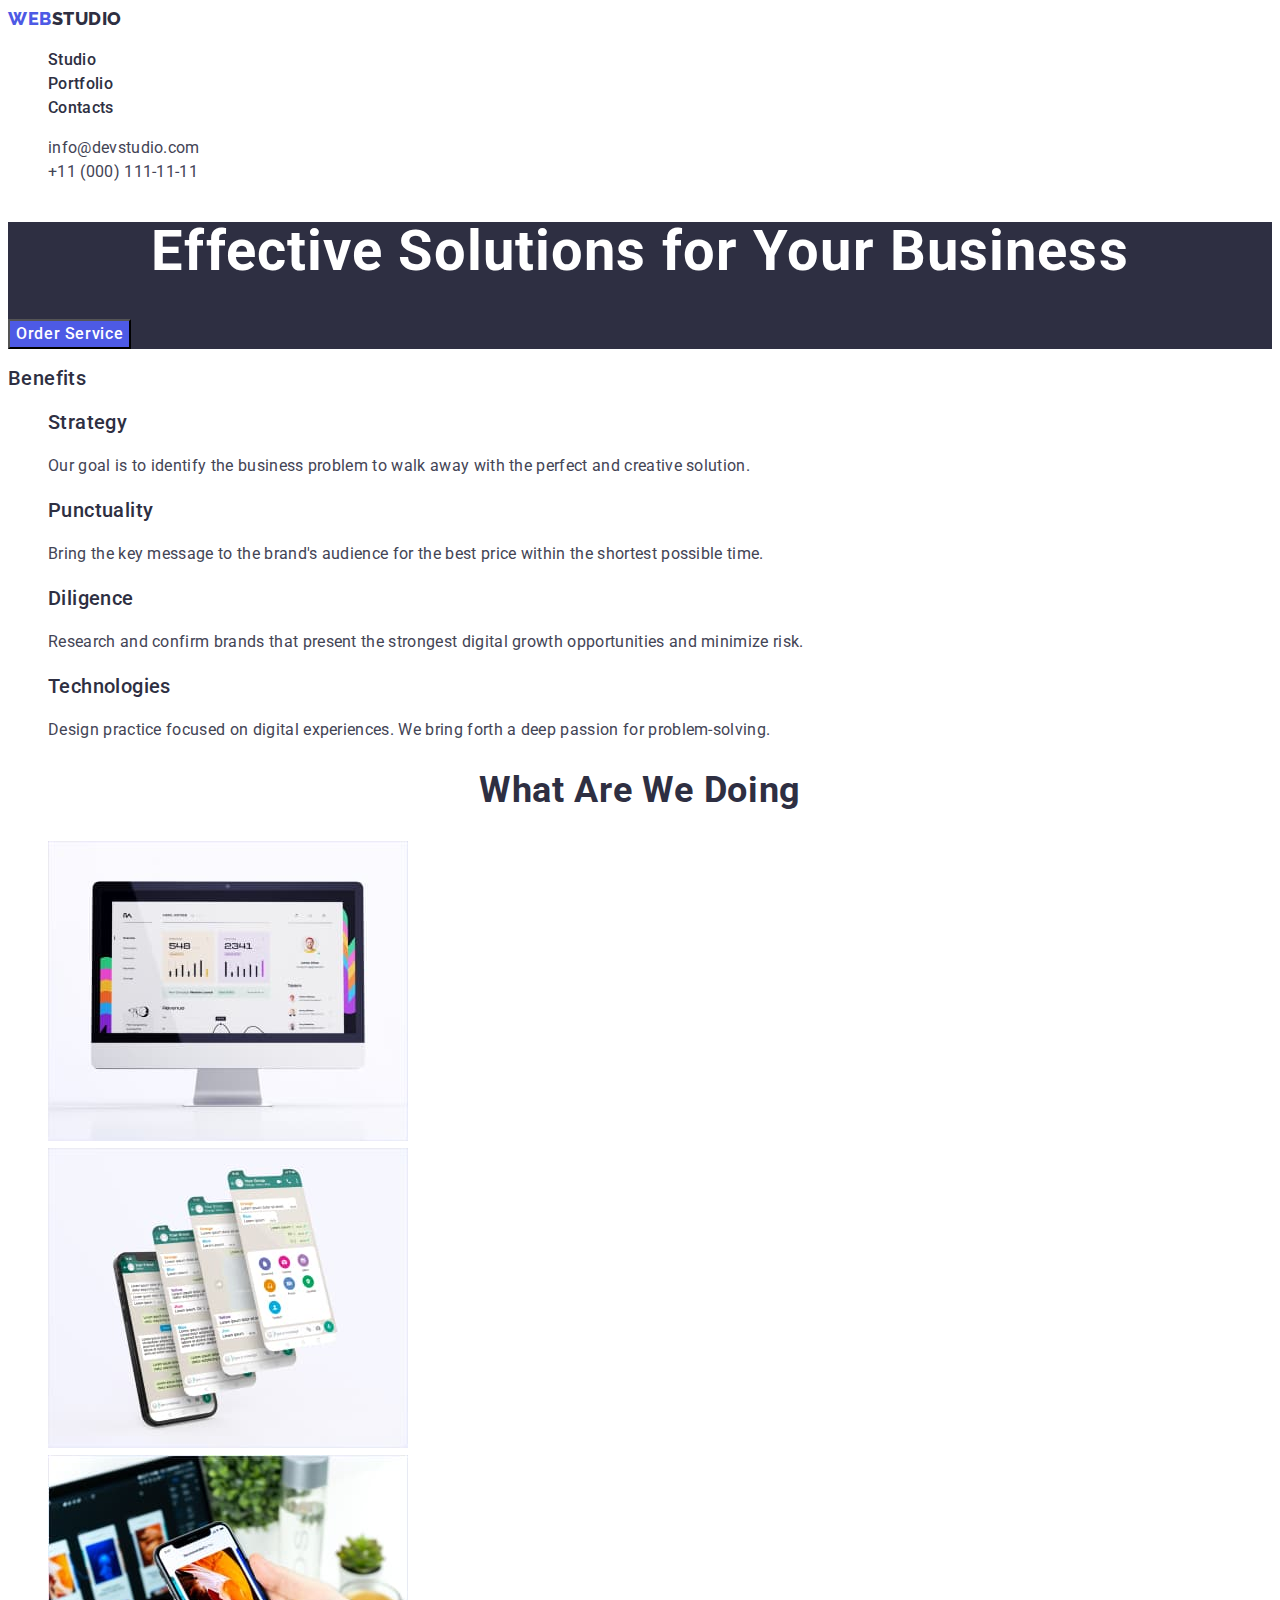
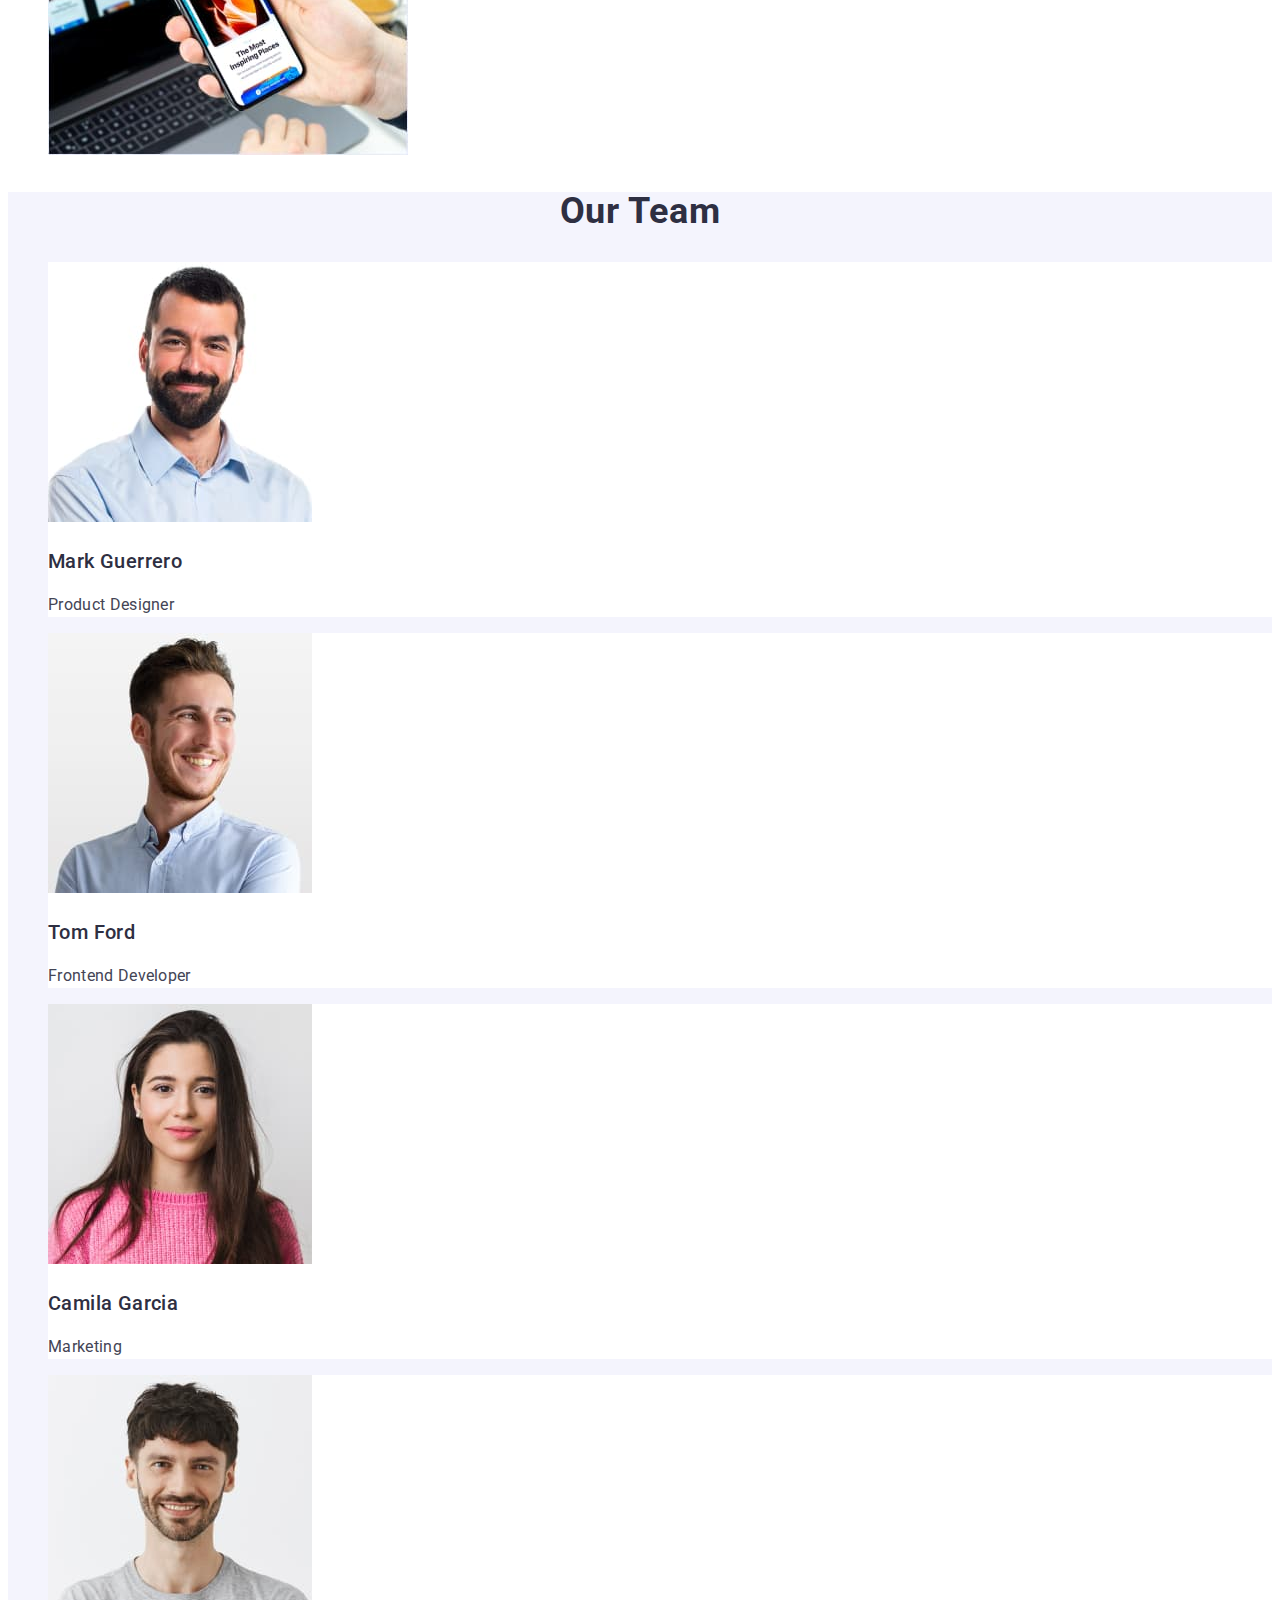
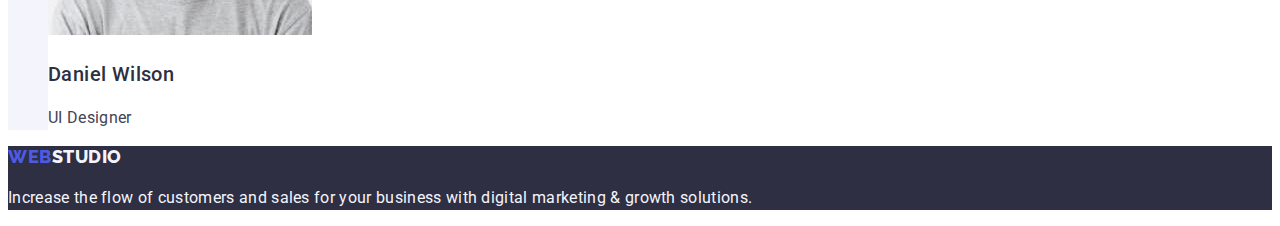
<file: index.html>
<!DOCTYPE html>
<html lang="en">
  <head>
    <meta charset="UTF-8" />
    <meta name="viewport" content="width=device-width, initial-scale=1.0" />
    <title>WebStudio</title>
    <link rel="preconnect" href="https://fonts.googleapis.com" />
    <link rel="preconnect" href="https://fonts.gstatic.com" crossorigin />
    <link
      href="https://fonts.googleapis.com/css2?family=Raleway:wght@800&family=Roboto:wght@400;500;700;900&display=swap"
      rel="stylesheet"
    />
    <link rel="stylesheet" href="./css/style.css" />
  </head>
  <body>
    <header class="header">
      <nav class="header__menu">
        <a href="./index.html" class="logo link"
          >Web<span class="logo__part">Studio</span></a
        >
        <ul class="menu__list list">
          <li class="menu__list-item">
            <a href="./index.html" class="menu__list-link link">Studio</a>
          </li>
          <li class="menu__list-item">
            <a href="./portfolio.html" class="menu__list-link link"
              >Portfolio</a
            >
          </li>
          <li class="menu__list-item">
            <a href="" class="menu__list-link link">Contacts</a>
          </li>
        </ul>
      </nav>

      <address class="address">
        <ul class="address__list list">
          <li class="address__list-item">
            <a href="mailto:info@devstudio.com" class="address link"
              >info@devstudio.com</a
            >
          </li>
          <li class="address__list-item">
            <a href="tel:+110001111111" class="address link"
              >+11 (000) 111-11-11</a
            >
          </li>
        </ul>
      </address>
    </header>

    <main class="main">
      <section class="banner">
        <h1 class="main__title">Effective Solutions for Your Business</h1>
        <button type="button" class="main__btn">Order Service</button>
      </section>

      <section class="benefits">
        <h2 class="benefits__title">Benefits</h2>
        <ul class="benefits__list list">
          <li class="benefits__list-item">
            <h3 class="benefits__item-title">Strategy</h3>
            <p class="benefits__item-text">
              Our goal is to identify the business problem to walk away with the
              perfect and creative solution.
            </p>
          </li>
          <li class="benefits__list-item">
            <h3 class="benefits__item-title">Punctuality</h3>
            <p class="benefits__item-text">
              Bring the key message to the brand's audience for the best price
              within the shortest possible time.
            </p>
          </li>
          <li class="benefits__list-item">
            <h3 class="benefits__item-title">Diligence</h3>
            <p class="benefits__item-text">
              Research and confirm brands that present the strongest digital
              growth opportunities and minimize risk.
            </p>
          </li>
          <li class="benefits__list-item">
            <h3 class="benefits__item-title">Technologies</h3>
            <p class="benefits__item-text">
              Design practice focused on digital experiences. We bring forth a
              deep passion for problem-solving.
            </p>
          </li>
        </ul>
      </section>

      <section class="services">
        <h2 class="services__title">What are we doing</h2>
        <ul class="services__list list">
          <li class="services__list-item">
            <img
              src="./images/services-img1.jpg"
              alt="monitor"
              class="services__item-img"
              width="360"
            />
          </li>
          <li class="services__list-item">
            <img
              src="./images/services-img2.jpg"
              alt="mobile-app"
              class="services__item-img"
              width="360"
            />
          </li>
          <li class="services__list-item">
            <img
              src="./images/services-img3.jpg"
              alt="sync with PC"
              class="services__item-img"
              width="360"
            />
          </li>
        </ul>
      </section>

      <section class="team">
        <h2 class="team__title">Our Team</h2>
        <ul class="team__list list">
          <li class="team__list-item">
            <img
              src="./images/team-img1.jpg"
              alt="people1"
              class="team__item-img"
              width="264"
            />
            <h3 class="team__item-title">Mark Guerrero</h3>
            <p class="team__item-text">Product Designer</p>
          </li>
          <li class="team__list-item">
            <img
              src="./images/team-img2.jpg"
              alt="people2"
              class="team__item-img"
              width="264"
            />
            <h3 class="team__item-title">Tom Ford</h3>
            <p class="team__item-text">Frontend Developer</p>
          </li>
          <li class="team__list-item">
            <img
              src="./images/team-img3.jpg"
              alt="people3"
              class="team__item-img"
              width="264"
            />
            <h3 class="team__item-title">Camila Garcia</h3>
            <p class="team__item-text">Marketing</p>
          </li>
          <li class="team__list-item">
            <img
              src="./images/team-img4.jpg"
              alt="people4"
              class="team__item-img"
              width="264"
            />
            <h3 class="team__item-title">Daniel Wilson</h3>
            <p class="team__item-text">UI Designer</p>
          </li>
        </ul>
      </section>
    </main>

    <footer class="footer">
      <a href="./index.html" class="logo link"
        >Web<span class="logo__part">Studio</span></a
      >
      <p class="footer__text">
        Increase the flow of customers and sales for your business with digital
        marketing & growth solutions.
      </p>
    </footer>
  </body>
</html>
</file>
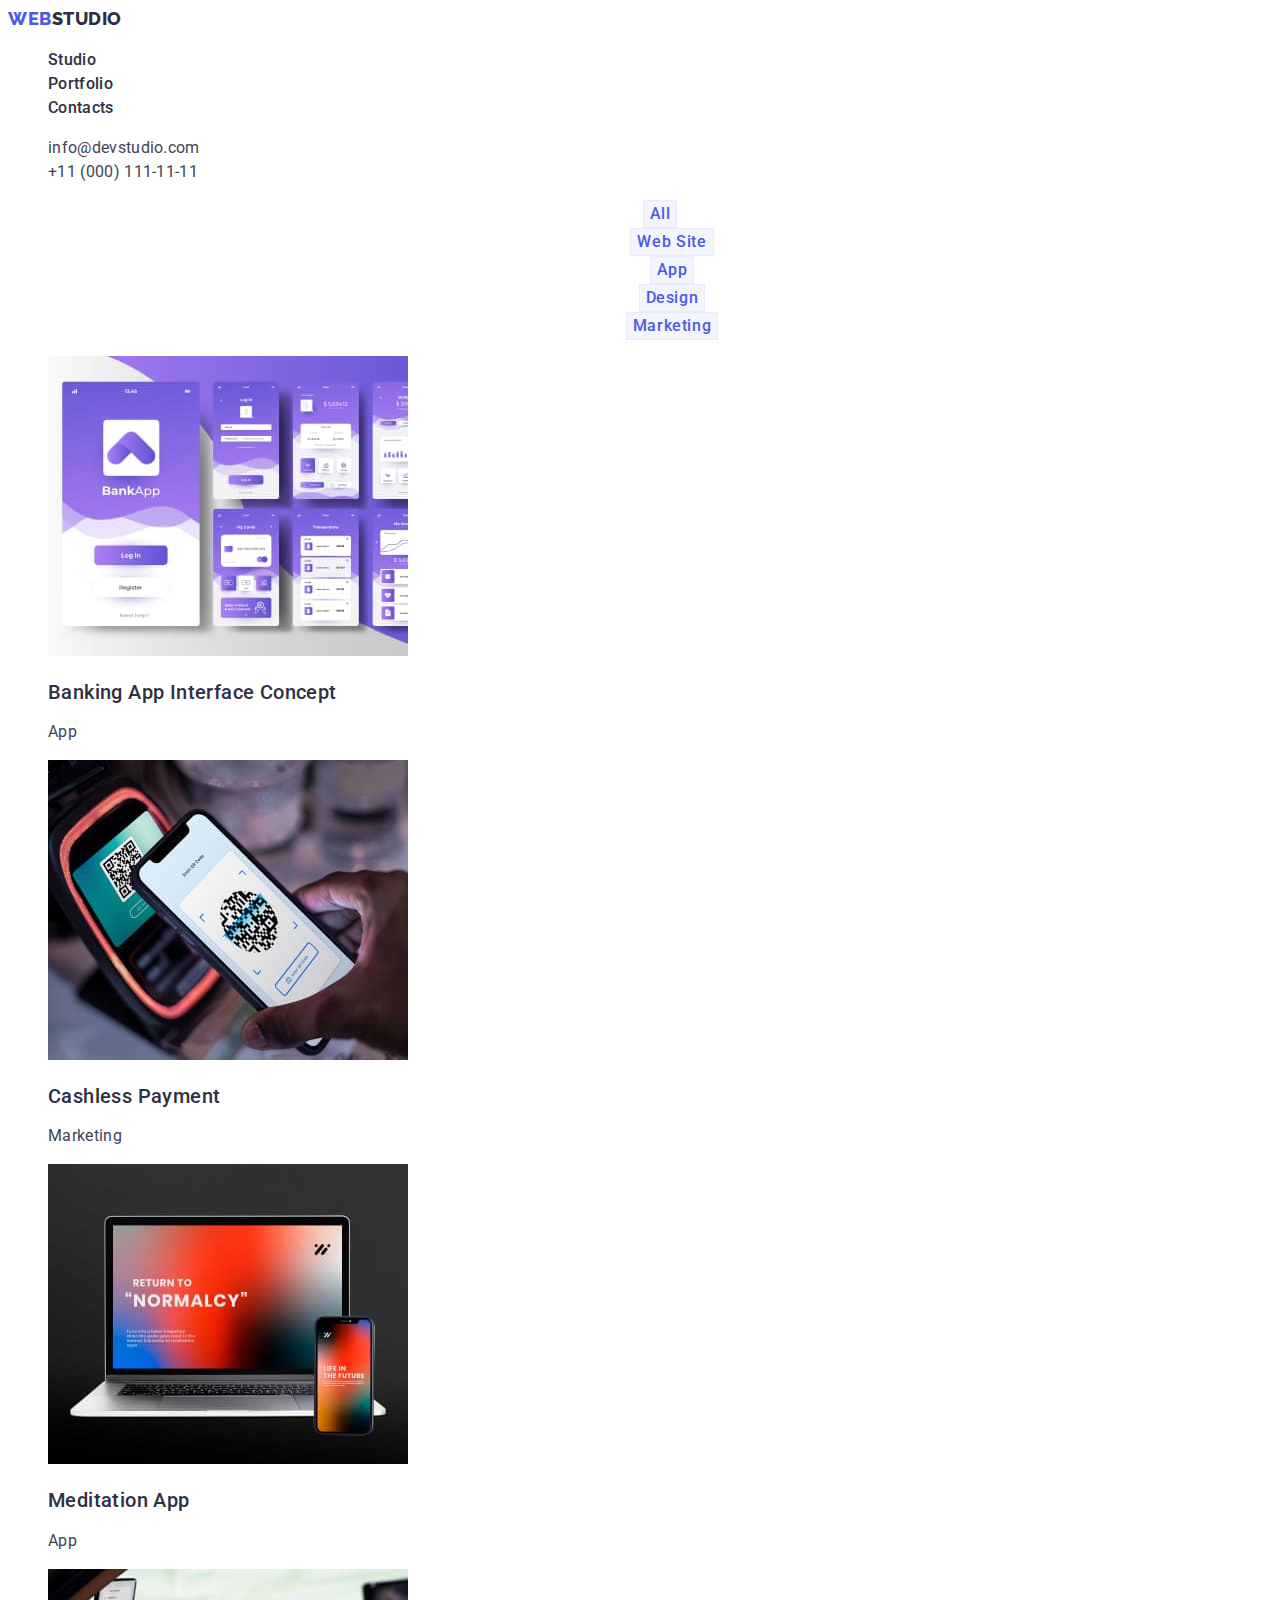
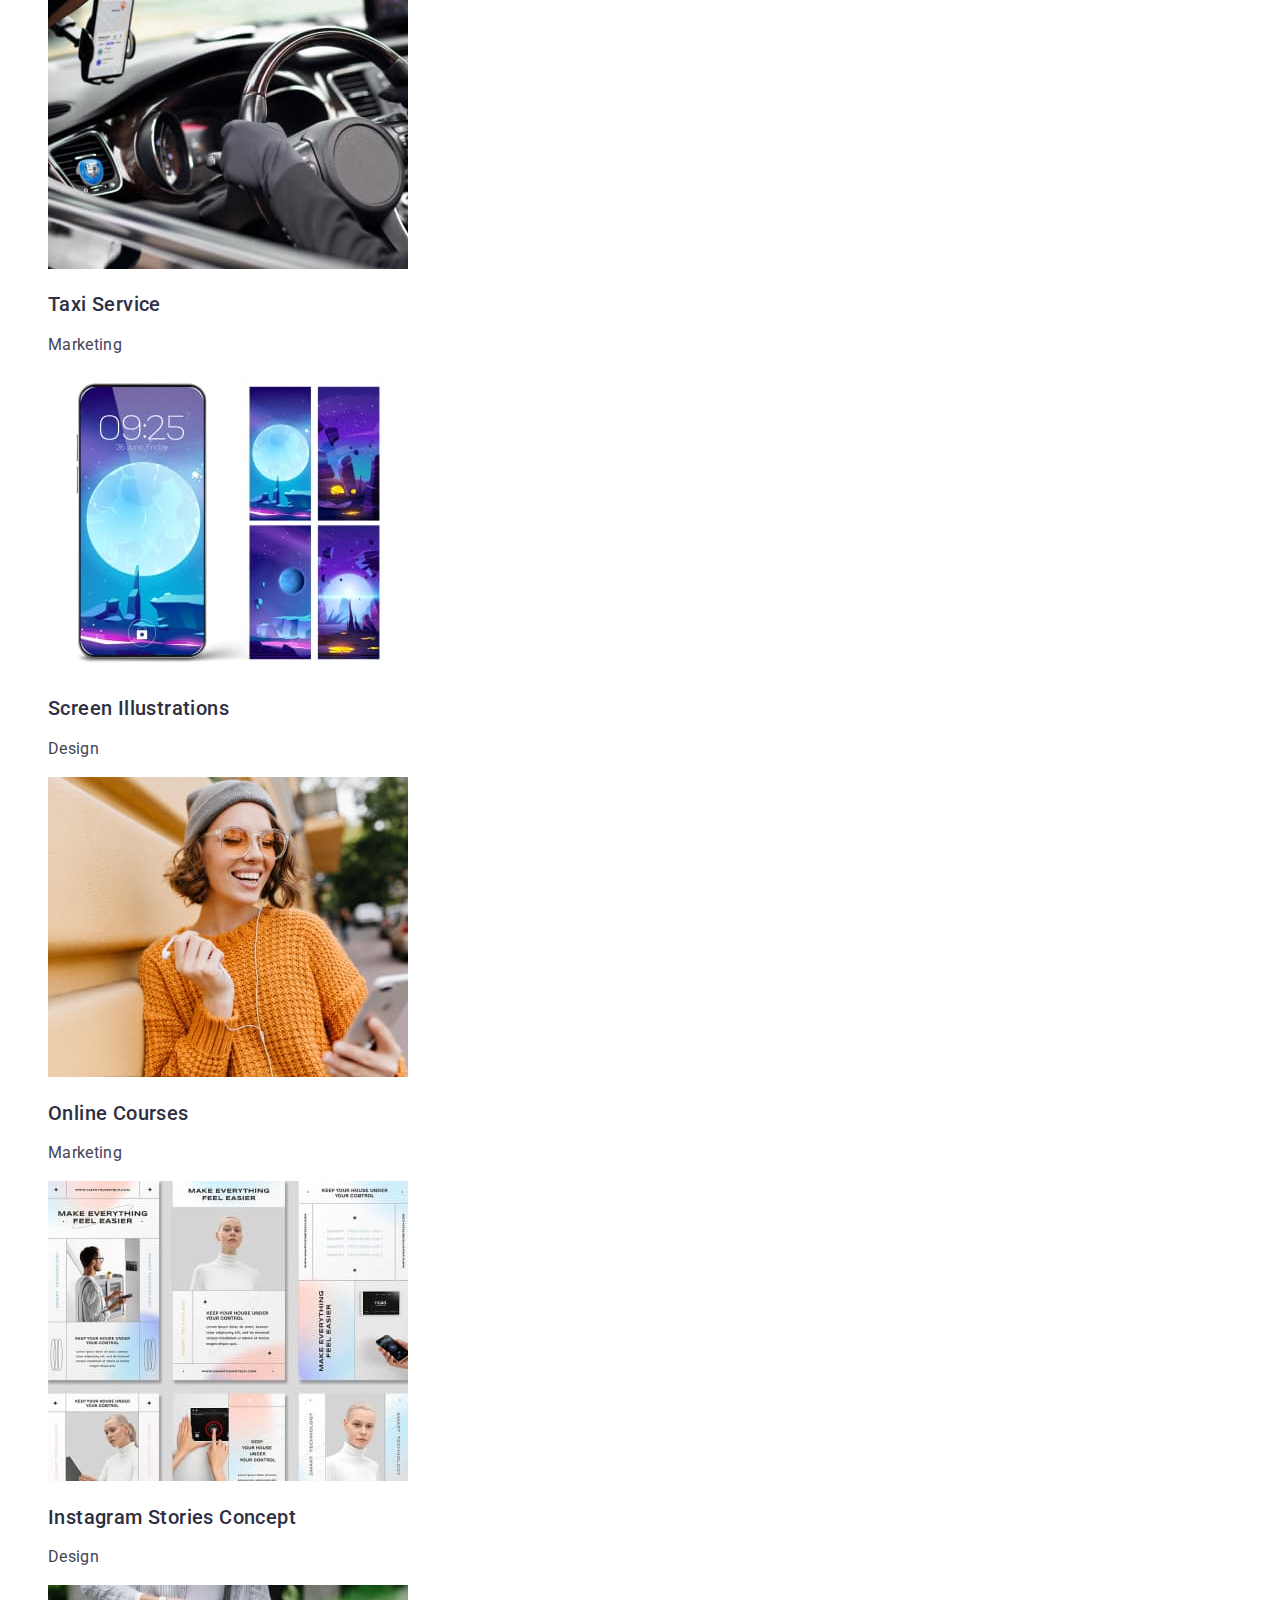
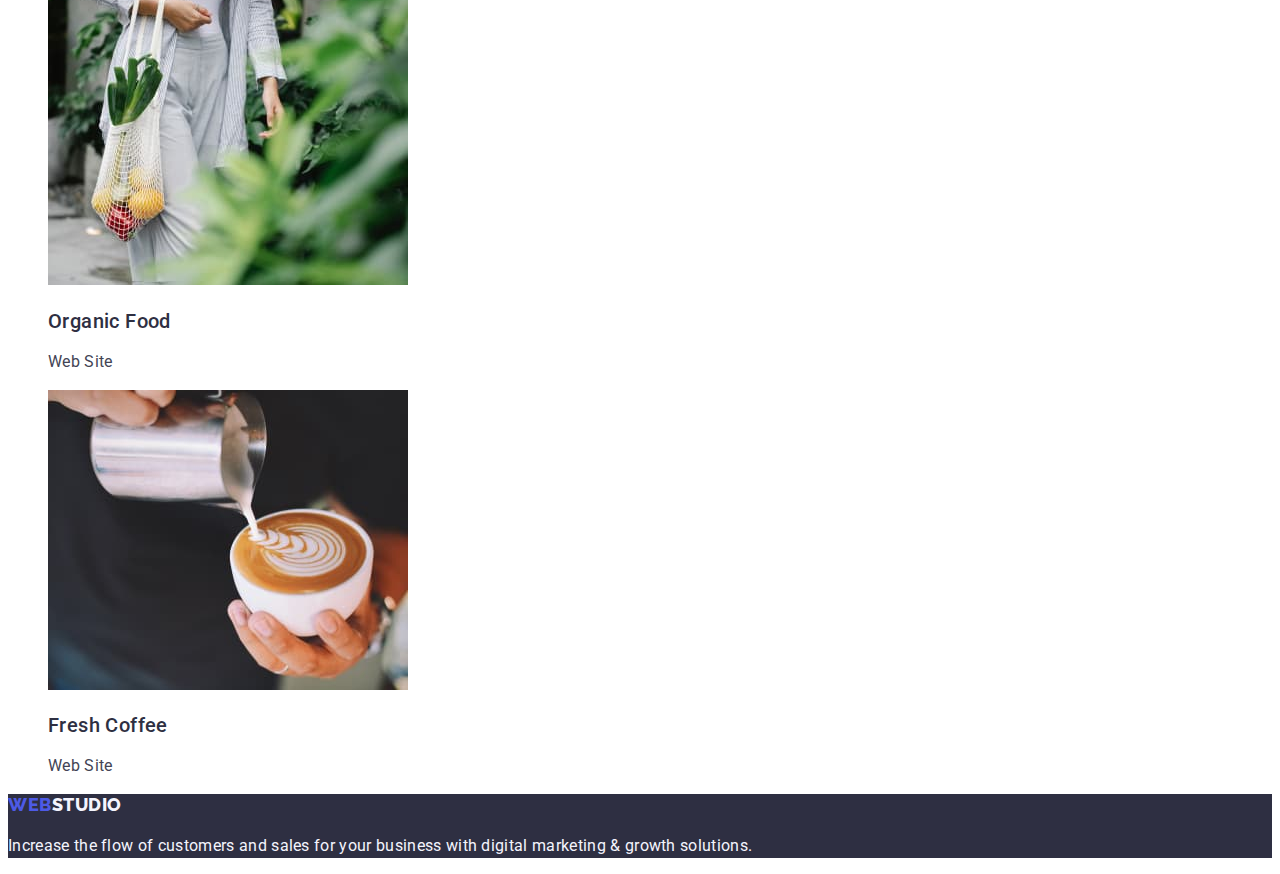
<file: portfolio.html>
<!DOCTYPE html>
<html lang="en">
  <head>
    <meta charset="UTF-8" />
    <meta name="viewport" content="width=device-width, initial-scale=1.0" />
    <title>Portfolio</title>
    <link rel="preconnect" href="https://fonts.googleapis.com" />
    <link rel="preconnect" href="https://fonts.gstatic.com" crossorigin />
    <link
      href="https://fonts.googleapis.com/css2?family=Raleway:wght@800&family=Roboto:wght@400;500;700;900&display=swap"
      rel="stylesheet"
    />
    <link rel="stylesheet" href="./css/style.css" />
  </head>
  <body>
    <header class="header">
      <nav class="header__menu">
        <a href="./index.html" class="logo link"
          >Web<span class="logo__part">Studio</span></a
        >
        <ul class="menu__list list">
          <li class="menu__list-item">
            <a href="./index.html" class="menu__list-link link">Studio</a>
          </li>
          <li class="menu__list-item">
            <a href="./portfolio.html" class="menu__list-link link"
              >Portfolio</a
            >
          </li>
          <li class="menu__list-item">
            <a href="" class="menu__list-link link">Contacts</a>
          </li>
        </ul>
      </nav>

      <address class="address">
        <ul class="address__list list">
          <li class="address__list-item">
            <a href="mailto:info@devstudio.com" class="address__mail link"
              >info@devstudio.com</a
            >
          </li>
          <li class="address__list-item">
            <a href="tel:+110001111111" class="address__tel link"
              >+11 (000) 111-11-11</a
            >
          </li>
        </ul>
      </address>
    </header>

    <main class="main">
      <section class="cards">
        <h1 style="display: none">MAIN</h1>

        <ul class="filters__list list">
          <li class="filters__item">
            <button class="filters__btn" type="button">All</button>
          </li>
          <li class="filters__item">
            <button class="filters__btn" type="button">Web Site</button>
          </li>
          <li class="filters__item">
            <button class="filters__btn" type="button">App</button>
          </li>
          <li class="filters__item">
            <button class="filters__btn" type="button">Design</button>
          </li>
          <li class="filters__item">
            <button class="filters__btn" type="button">Marketing</button>
          </li>
        </ul>

        <ul class="cards__list list">
          <li class="cards__item">
            <a class="cards__item-link link" href="#">
              <img
                src="./images/s2-1.jpg"
                alt="Banking App"
                class="cards__item-img"
                width="360"
              />
              <h2 class="cards__item-title">Banking App Interface Concept</h2>
              <p class="cards__item-text">App</p>
            </a>
          </li>
          <li class="cards__item">
            <a class="cards__item-link link" href="#">
              <img
                src="./images/s2-2.jpg"
                alt="Cashless Payment"
                class="cards__item-img"
                width="360"
              />
              <h2 class="cards__item-title">Cashless Payment</h2>
              <p class="cards__item-text">Marketing</p>
            </a>
          </li>
          <li class="cards__item">
            <a class="cards__item-link link" href="#">
              <img
                src="./images/s2-3.jpg"
                alt="Meditation App"
                class="cards__item-img"
                width="360"
              />
              <h2 class="cards__item-title">Meditation App</h2>
              <p class="cards__item-text">App</p>
            </a>
          </li>
          <li class="cards__item">
            <a class="cards__item-link link" href="#">
              <img
                src="./images/s3-1.jpg"
                alt="Taxi Service"
                class="cards__item-img"
                width="360"
              />
              <h2 class="cards__item-title">Taxi Service</h2>
              <p class="cards__item-text">Marketing</p>
            </a>
          </li>
          <li class="cards__item">
            <a class="cards__item-link link" href="#">
              <img
                src="./images/s3-2.jpg"
                alt="Screen Illustrations"
                class="cards__item-img"
                width="360"
              />
              <h2 class="cards__item-title">Screen Illustrations</h2>
              <p class="cards__item-text">Design</p>
            </a>
          </li>
          <li class="cards__item">
            <a class="cards__item-link link" href="#">
              <img
                src="./images/s3-3.jpg"
                alt="Online Courses"
                class="cards__item-img"
                width="360"
              />
              <h2 class="cards__item-title">Online Courses</h2>
              <p class="cards__item-text">Marketing</p>
            </a>
          </li>
          <li class="cards__item">
            <a class="cards__item-link link" href="#">
              <img
                src="./images/s4-1.jpg"
                alt="Instagram Stories Concept"
                class="cards__item-img"
                width="360"
              />
              <h2 class="cards__item-title">Instagram Stories Concept</h2>
              <p class="cards__item-text">Design</p>
            </a>
          </li>
          <li class="cards__item">
            <a class="cards__item-link link" href="#">
              <img
                src="./images/s4-2.jpg"
                alt="Organic Food"
                class="cards__item-img"
                width="360"
              />
              <h2 class="cards__item-title">Organic Food</h2>
              <p class="cards__item-text">Web Site</p>
            </a>
          </li>
          <li class="cards__item">
            <a class="cards__item-link link" href="#">
              <img
                src="./images/s4-3.jpg"
                alt="Fresh Coffee"
                class="cards__item-img"
                width="360"
              />
              <h2 class="cards__item-title">Fresh Coffee</h2>
              <p class="cards__item-text">Web Site</p>
            </a>
          </li>
        </ul>
      </section>
    </main>

    <footer class="footer">
      <a href="./index.html" class="logo link"
        >Web<span class="logo__part">Studio</span></a
      >
      <p class="footer__text">
        Increase the flow of customers and sales for your business with digital
        marketing & growth solutions.
      </p>
    </footer>
  </body>
</html>
</file>
<file: css/style.css>
:root{
    --body-text:#434455;
    --iris:#4D5AE5;
    --ocean:#404BBF;
    --navy-blue:#2E2F42;
    --green:#31D0AA;
    --light-slate:#8E8F99;
    --cornflower:#E7E9FC;
    --cloud:#F4F4FD;
    --navy-blue-modal:#2E2F42;
    --grey:#2E2F42;
    --dairy:#FCFCFC;
}

body{
    font-family: 'Roboto', sans-serif;
    color: var(--body-text);
    background-color: #fff;
    line-height: 1.5;
    font-size: 16px;
    letter-spacing: 2%;
}
h2{
    font-weight: 700;
    font-size: 20px;
}
a{
    text-decoration: none;
    color: inherit;
    
}
ul{
    list-style: none;
}
/* HEADER*/

.link{
    text-decoration: none;
}
.list{
    list-style: none;
}

.logo{
    font-family: 'Raleway', sans-serif;
    text-transform: uppercase;
    font-size: 18px;
    line-height: 1.17;
    letter-spacing: 0.03em;
    font-weight: 800;
    text-decoration: none;
    color: var(--iris);
}
.logo span{
    color: var(--navy-blue);
}

.menu__list{
    color: var(--navy-blue);
    font-weight: 500;
    list-style: none;
}
.menu__list-item:hover,
.menu__list-link:focus{
    color: var(--ocean);
}
.menu__list-link{
    letter-spacing: 0.02em;
}


.address{
   font-style: normal;
   
}
.address__list-item:hover,
.address:focus{
    color:var(--ocean);
}
.address__list{
    letter-spacing: 0.02em;

}

/*Banner*/
.banner{
    background-color: var(--navy-blue);
}
.main__title{
    font-size: 56px;
    line-height: 1.07;
    text-align: center;
    letter-spacing: 0.02em;
    color:#FFF;

}
.main__btn{
    background-color: var(--iris);
    font-family: inherit;
    font-weight: 500;
    font-size: 16px;
    line-height: 1.5;
    letter-spacing: 0.04em;
    color: #fff;
    cursor: pointer;

    
}
.main__btn:hover,
.main__btn:focus{
    background-color: var(--ocean);
}
/* benefits*/

.benefits__title{
    font-weight: 500;
    font-size: 20px;
    line-height: 1.2;
    letter-spacing: 0.02em;
    color: var(--navy-blue);
}
.benefits__item-title{
    font-weight: 500;
    font-size: 20px;
    line-height: 1.2;
    letter-spacing: 0.02em;
    color: var(--navy-blue);
}
.benefits__item-text{
    letter-spacing: 0.02em;
}

/*Services*/

.services__title{
    font-size: 36px;
    line-height: 1.11;
    text-align: center;
    letter-spacing: 0.02em;
    text-transform: capitalize;
    color: var(--navy-blue);

}

/*TEAM*/

.team{
    background-color: var(--cloud);
}
.team__title{
    font-size: 36px;
    line-height: 1.11;
    text-align: center;
    letter-spacing: 0.02em;
    text-transform: capitalize;
    color: var(--navy-blue);

}
.team__list-item{
    background-color: #FFFFFF;
}
.team__item-title{
    font-weight: 500;
    font-size: 20px;
    line-height: 1.2;
    letter-spacing: 0.02em;
    color: var(--navy-blue);
}
.team__item-text{
    letter-spacing: 0.02em;
}
/* FILTERS */
.filters__list{
    text-align: center;
}
.filters__item{
    text-align: center;
    
}
.filters__item+.filters__item{
    margin-left: 24px;
}
.filters__btn{

    background-color: var(--cloud);
    border: 1px solid var(--cornflower);
    color: var(--iris);
    font-weight: 500;
    font-family: inherit;
    cursor: pointer;
    font-size: 16px;
    line-height: 1.5;
    letter-spacing: 0.04em;
}
.filters__btn:hover,
.filters__btn:focus{
    background-color: var(--ocean);
    border: 1px solid var(--ocean);
    color: #fff;
}



.cards__list{
    list-style:none;
}
.cards__item-title{
    color: var(--navy-blue);
    font-weight: 500;
    font-size: 20px;
    line-height: 1.2;
    letter-spacing: 0.02em;

}
.cards__item-text{
    font-size: 16px;
    line-height: 1.5;
    letter-spacing: 0.02em;
    color: var(--body-text);
}
/*Footer*/
.footer{
    background-color: var(--navy-blue);
}
.footer > p{
    color: var(--cloud);
}
.footer__text{
    letter-spacing: 0.02em;
}
.footer .logo span{
    color: var(--cloud);
}
</file>
